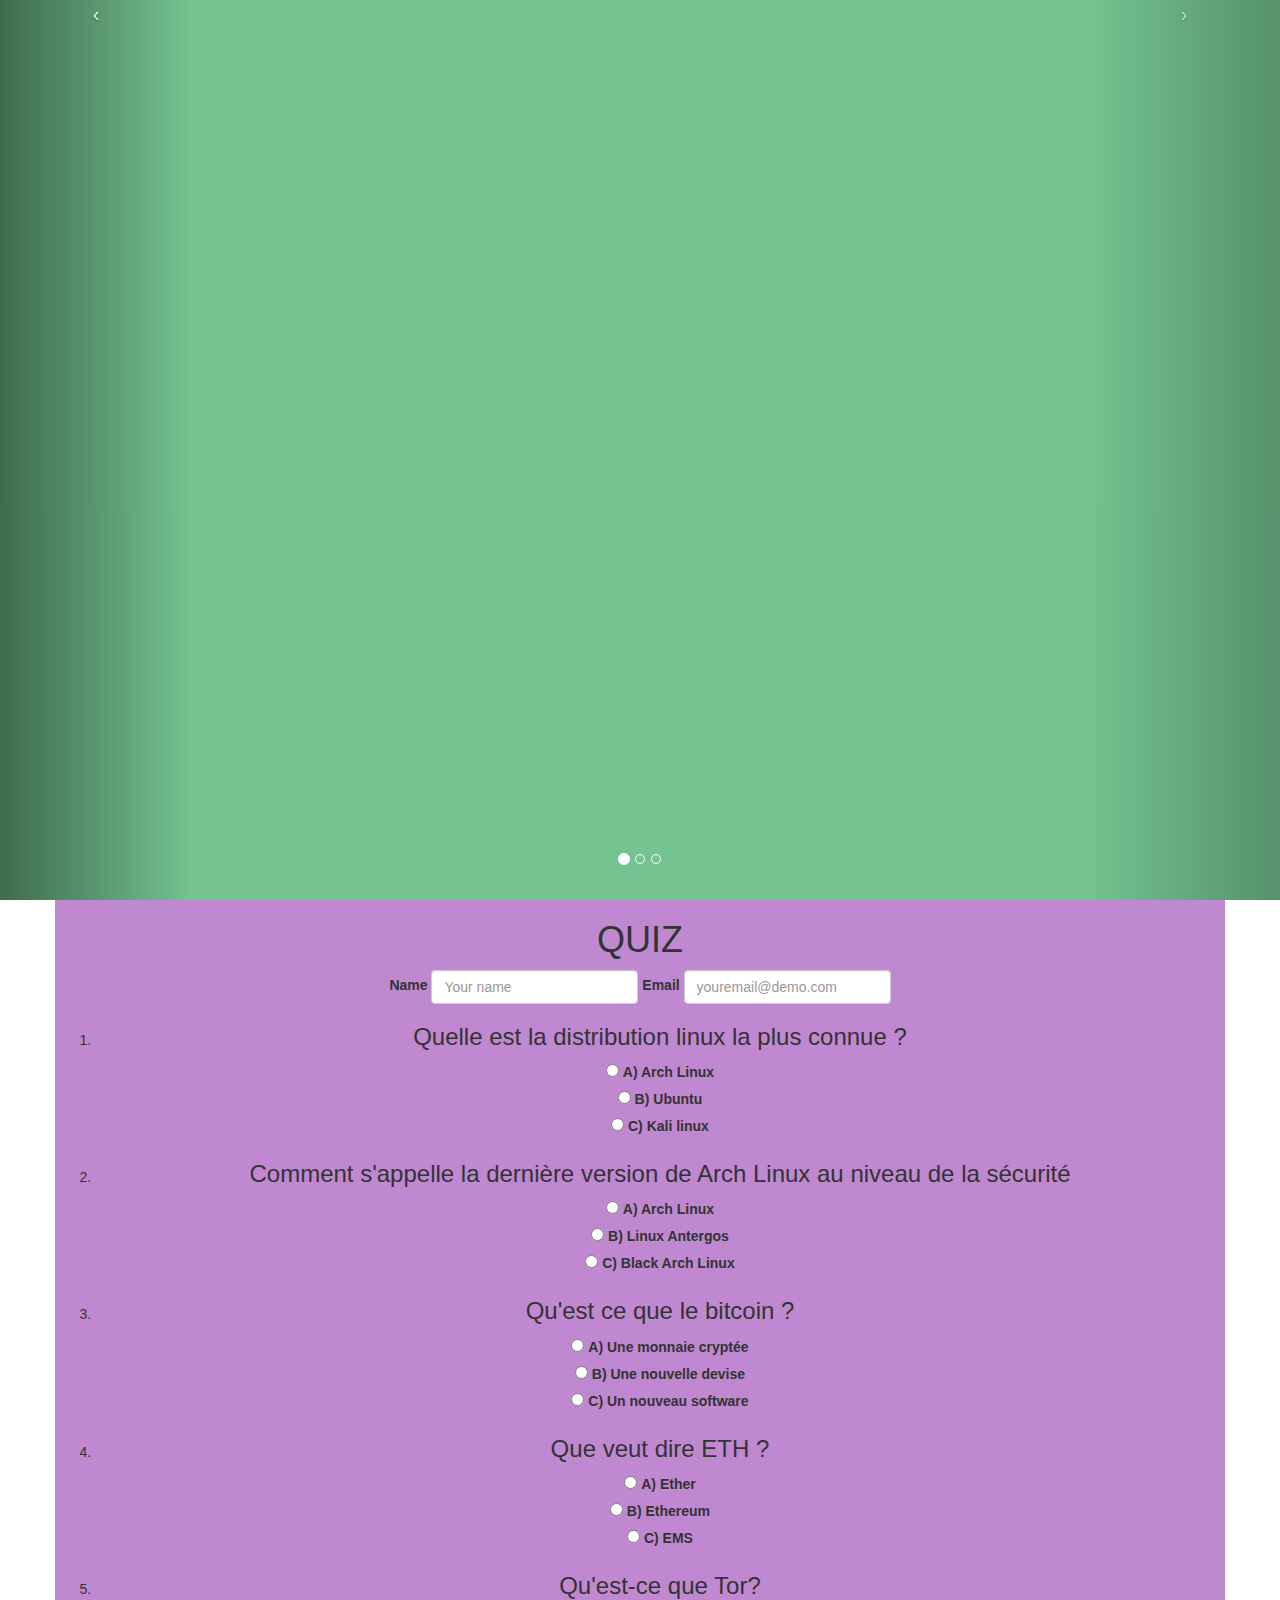
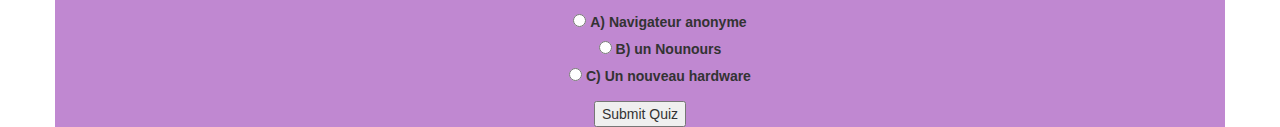
<file: index.html>
<!DOCTYPE html>
<html>

<head>
	<title>QuiZ</title>
	<meta charset="UTF-8">
  <link rel="stylesheet" href="css/bootstrap.min.css">
	<link rel="stylesheet" href="css/style.css">
	<meta name="viewport" content="width=device-width, initial-scale=1.0">

</head>

<body>
<!--- TEST CAROUSEL --------------------------->
<div id="carousel" class="carousel slide carousel-fade" data-ride="carousel">
    <ol class="carousel-indicators">
        <li data-target="#carousel" data-slide-to="0" class="active"></li>
        <li data-target="#carousel" data-slide-to="1"></li>
        <li data-target="#carousel" data-slide-to="2"></li>
    </ol>
    <!-- Carousel items -->
    <div class="carousel-inner">
        <div class="active item"></div>
        <div class="item"></div>
        <div class="item"></div>
    </div>
    <!-- Carousel nav -->
    <a class="carousel-control left" href="#carousel" data-slide="prev">&lsaquo;</a>
    <a class="carousel-control right" href="#carousel" data-slide="next">&rsaquo;</a>
</div>

<!--- TEST CAROUSEL --------------------------->




<div class="container text-center">
	<div class="row">

			 <h1>QUIZ</h1>

				 <form class="form-inline" action="reponses.php"  method="post"  >
		  	 	 <div class="form-group">
		    		<label for="labelemail">Name</label>
		    		<input type="text" class="form-control" name="name" id="name" placeholder="Your name">
		  		</div>
		  		<div class="form-group">
		    		<label for="exampleInputEmail2">Email</label>
		    		<input type="email" class="form-control" name="mail" id="mail" placeholder="youremail@demo.com">
		  		</div>

				 <ol>
					 <li>

  				 <h3>Quelle est la distribution linux la plus connue ? </h3>

  			 <div>
			    <input type="radio" name="question-1-answers" id="question-1-answers-A" value="A" />
			  	<label for="question-1-answers-A">A) Arch Linux </label>
			  </div>

		    <div>
		    	<input type="radio" name="question-1-answers" id="question-1-answers-B" value="B" />
		    	<label for="question-1-answers-B">B) Ubuntu</label>
		    </div>

		    <div>
		      <input type="radio" name="question-1-answers" id="question-1-answers-C" value="C" />
		      <label for="question-1-answers-C">C) Kali linux</label>
		    </div>


				</li>

  			<li>
  				<h3>Comment s'appelle la dernière version de Arch Linux au niveau de la sécurité</h3>

			  <div>
					<input type="radio" name="question-2-answers" id="question-2-answers-A" value="A" />
			    <label for="question-2-answers-A">A) Arch Linux</label>
			  </div>

			  <div>
					<input type="radio" name="question-2-answers" id="question-2-answers-B" value="B" />
			  	<label for="question-2-answers-B">B) Linux Antergos</label>
			  </div>

		    <div>
					<input type="radio" name="question-2-answers" id="question-2-answers-C" value="C" />
		    	<label for="question-2-answers-C">C) Black Arch Linux</label>
		    </div>

		  </li>
			<li>
	  		<h3>Qu'est ce que le bitcoin ? </h3>

		    <div>
		  		<input type="radio" name="question-3-answers" id="question-3-answers-A" value="A" />
		  		<label for="question-3-answers-A">A) Une monnaie cryptée</label>
		  </div>

		  <div>
		  		<input type="radio" name="question-3-answers" id="question-3-answers-B" value="B" />
		      <label for="question-3-answers-B">B) Une nouvelle devise</label>
		  </div>

			<div>
		  	<input type="radio" name="question-3-answers" id="question-3-answers-C" value="C" />
		    <label for="question-3-answers-C">C) Un nouveau software</label>
			</div>
			<li>
			<h3>Que veut dire ETH ? </h3>

			<div>
				<input type="radio" name="question-4-answers" id="question-4-answers-A" value="A" />
				<label for="question-4-answers-A">A) Ether</label>
		</div>

		<div>
				<input type="radio" name="question-4-answers" id="question-4-answers-B" value="B" />
				<label for="question-4-answers-B">B) Ethereum</label>
		</div>

		<div>
			<input type="radio" name="question-4-answers" id="question-4-answers-C" value="C" />
			<label for="question-4-answers-C">C) EMS</label>
		</div>
	</li>
	<li>
		<h3>Qu'est-ce que Tor? </h3>

		<div>
			<input type="radio" name="question-5-answers" id="question-5-answers-A" value="A" />
			<label for="question-5-answers-A">A) Navigateur anonyme</label>
	</div>

	<div>
			<input type="radio" name="question-5-answers" id="question-5-answers-B" value="B" />
			<label for="question-5-answers-B">B) un Nounours</label>
	</div>

	<div>
		<input type="radio" name="question-5-answers" id="question-5-answers-C" value="C" />
		<label for="question-5-answers-C">C) Un nouveau hardware</label>
	</div>
	</li>

			</li>

</ol>

            <input type="submit" name="envoyer" value="Submit Quiz" />

		</form>
			</div>
		</div>
	</div>
</div>

<script src="//cdnjs.cloudflare.com/ajax/libs/jquery/2.1.3/jquery.min.js">
</script>
<script src="https://cdnjs.cloudflare.com/ajax/libs/twitter-bootstrap/3.3.5/js/bootstrap.js">

</script>

</body>

</html>
</file>
<file: css/style.css>
#results {
font-size: 34px;
font-family: "Brush Script MT",cursive;
background-color: #42b699;
text-align: center;
padding-top: 50px;


}

.container{

  background-color: rgba(153, 63, 181, 0.62);
}



.carousel-fade .carousel-inner .item {
  -webkit-transition-property: opacity;
  transition-property: opacity;
}
.carousel-fade .carousel-inner .item,
.carousel-fade .carousel-inner .active.left,
.carousel-fade .carousel-inner .active.right {
  opacity: 0;
}
.carousel-fade .carousel-inner .active,
.carousel-fade .carousel-inner .next.left,
.carousel-fade .carousel-inner .prev.right {
  opacity: 1;
}
.carousel-fade .carousel-inner .next,
.carousel-fade .carousel-inner .prev,
.carousel-fade .carousel-inner .active.left,
.carousel-fade .carousel-inner .active.right {
  left: 0;
  -webkit-transform: translate3d(0, 0, 0);
          transform: translate3d(0, 0, 0);
}
.carousel-fade .carousel-control {
  z-index: 2;
}
html,
body,
.carousel,
.carousel-inner,
.carousel-inner .item {
  height: 100%;

}
.item:nth-child(1) {
  background: #74C390;
}
.item:nth-child(2) {
  background: #51BCE8;
}
.item:nth-child(3) {
  background: #E46653;

}
</file>
